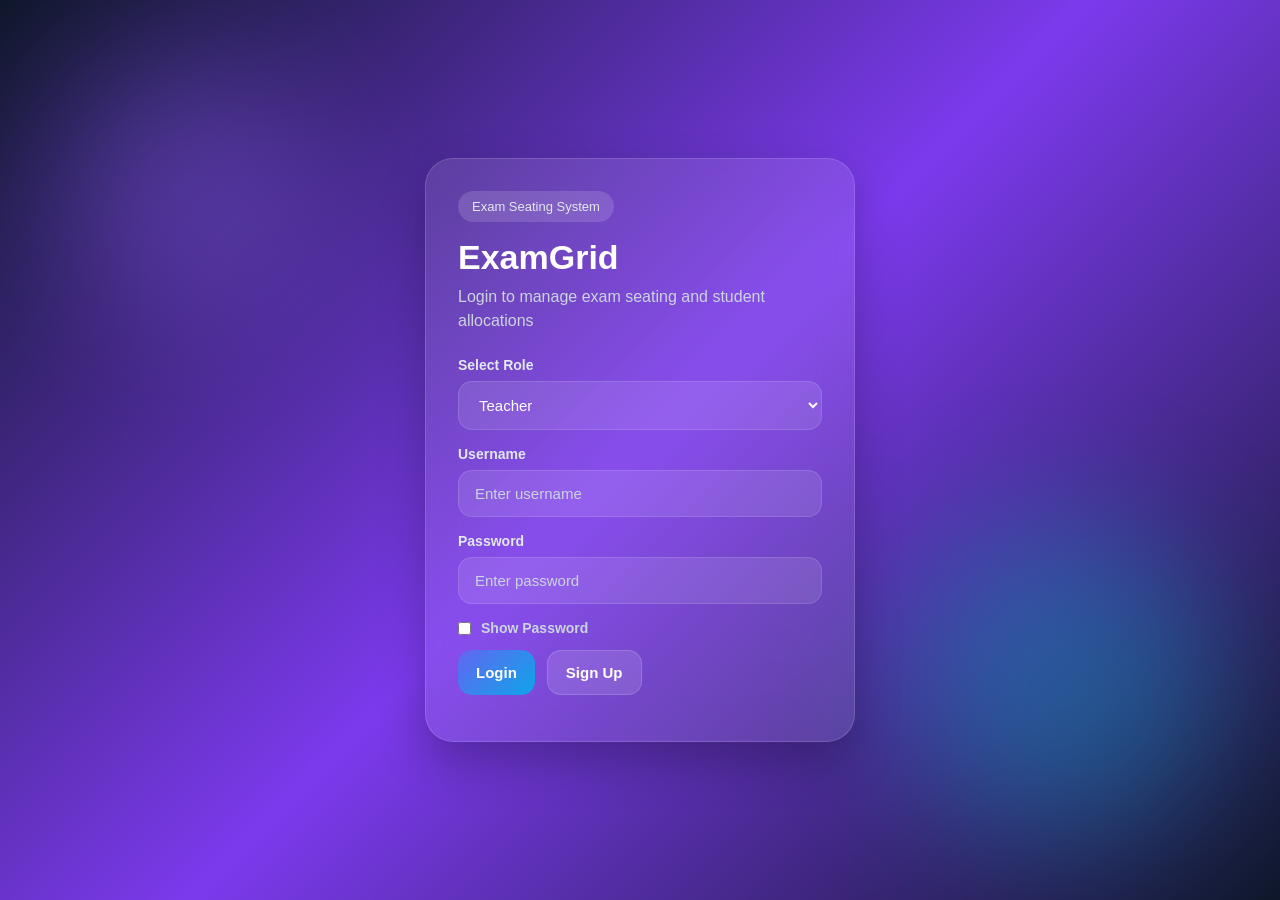
<file: Frontend/index.html>
<!DOCTYPE html>
<html lang="en">
<head>
    <meta charset="UTF-8">
    <meta name="viewport" content="width=device-width, initial-scale=1.0">
    <title>ExamGrid Login</title>
    <link rel="stylesheet" href="style.css">
</head>
<body class="auth-page">

    <div class="bg-blur bg-blur-1"></div>
    <div class="bg-blur bg-blur-2"></div>

    <div class="auth-wrapper">
        <div class="auth-card">
            <div class="brand-badge">Exam Seating System</div>
            <h1>ExamGrid</h1>
            <p class="subtitle">Login to manage exam seating and student allocations</p>

            <div class="form-group">
                <label for="role">Select Role</label>
                <select id="role">
                    <option value="teacher">Teacher</option>
                    <option value="student">Student</option>
                </select>
            </div>

            <div class="form-group">
                <label for="username">Username</label>
                <input type="text" id="username" placeholder="Enter username">
            </div>

            <div class="form-group">
                <label for="password">Password</label>
                <input type="password" id="password" placeholder="Enter password">
            </div>

            <label class="show-pass modern-check">
                <input type="checkbox" onclick="togglePassword('password')">
                <span>Show Password</span>
            </label>

            <div class="button-group">
                <button class="primary-btn" onclick="login()">Login</button>
                <button class="secondary-btn" onclick="goToSignup()">Sign Up</button>
            </div>

            <p id="error" class="message error-message"></p>
        </div>
    </div>

    <script src="script.js"></script>
</body>
</html>
</file>
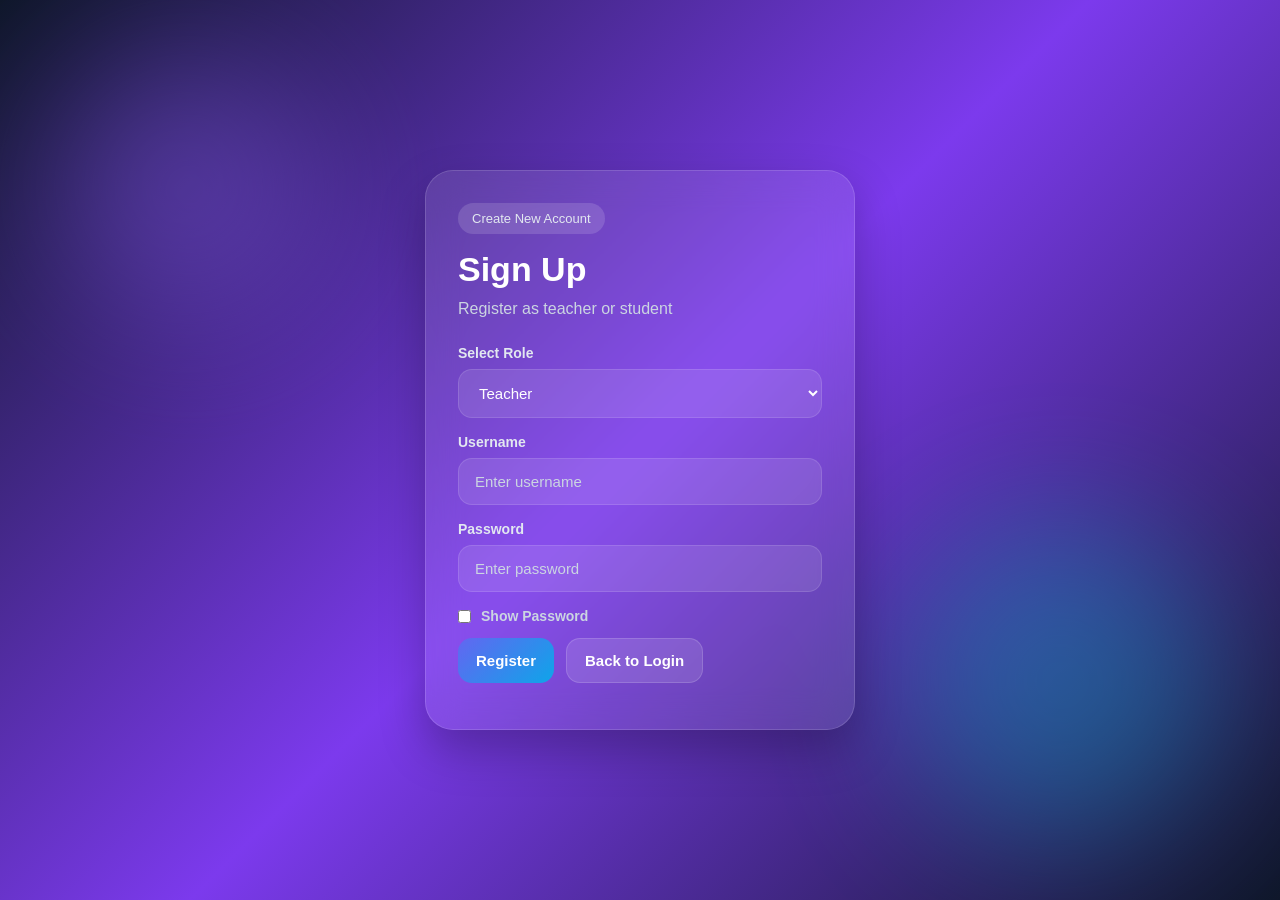
<file: Frontend/signup.html>
<!DOCTYPE html>
<html lang="en">
<head>
    <meta charset="UTF-8">
    <meta name="viewport" content="width=device-width, initial-scale=1.0">
    <title>Sign Up</title>
    <link rel="stylesheet" href="style.css">
</head>
<body class="auth-page">

    <div class="bg-blur bg-blur-1"></div>
    <div class="bg-blur bg-blur-2"></div>

    <div class="auth-wrapper">
        <div class="auth-card">
            <div class="brand-badge">Create New Account</div>
            <h1>Sign Up</h1>
            <p class="subtitle">Register as teacher or student</p>

            <div class="form-group">
                <label for="role">Select Role</label>
                <select id="role">
                    <option value="teacher">Teacher</option>
                    <option value="student">Student</option>
                </select>
            </div>

            <div class="form-group">
                <label for="newUser">Username</label>
                <input type="text" id="newUser" placeholder="Enter username">
            </div>

            <div class="form-group">
                <label for="newPass">Password</label>
                <input type="password" id="newPass" placeholder="Enter password">
            </div>

            <label class="show-pass modern-check">
                <input type="checkbox" onclick="togglePassword('newPass')">
                <span>Show Password</span>
            </label>

            <div class="button-group">
                <button class="primary-btn" onclick="signup()">Register</button>
                <button class="secondary-btn" onclick="goToLogin()">Back to Login</button>
            </div>

            <p id="msg" class="message"></p>
        </div>
    </div>

    <script src="script.js"></script>
</body>
</html>
</file>
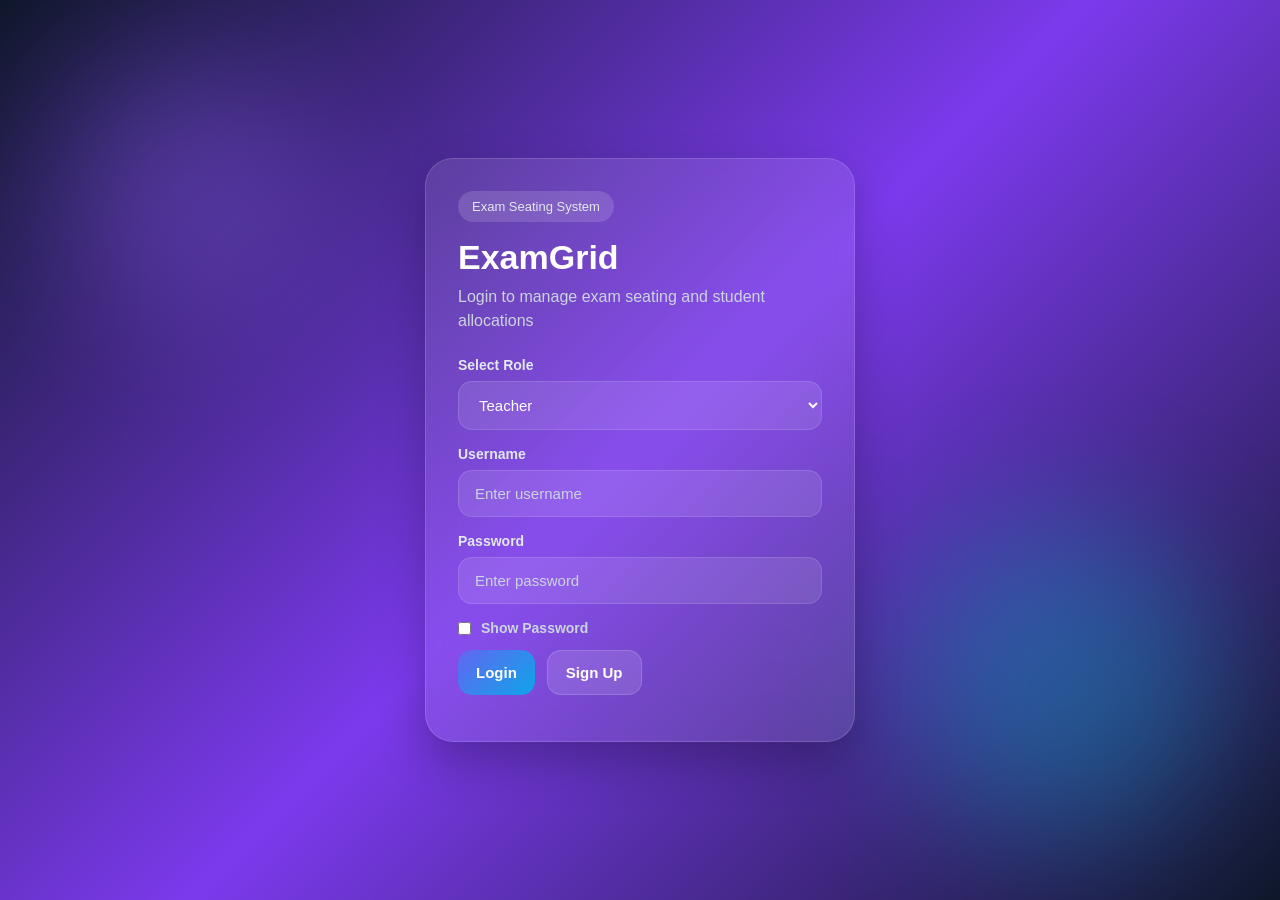
<file: Frontend/student.html>
<!DOCTYPE html>
<html lang="en">
<head>
    <meta charset="UTF-8">
    <meta name="viewport" content="width=device-width, initial-scale=1.0">
    <title>Student Dashboard</title>
    <link rel="stylesheet" href="style.css">
</head>
<body class="dashboard-page student-theme">

    <header class="topbar">
        <div>
            <p class="topbar-tag">Student Panel</p>
            <h1>Student Dashboard</h1>
        </div>
        <button class="logout-btn" onclick="logout()">Logout</button>
    </header>

    <main class="student-dashboard-layout">
        <section class="panel student-panel">
            <h2>Find Your Seat</h2>
            <p class="panel-subtitle">Select your branch and enter your roll number to see your classroom and highlighted seat.</p>

            <label for="studentBranch">Branch</label>
            <select id="studentBranch">
                <option value="">Select branch</option>
            </select>

            <label for="searchRoll">Roll Number</label>
            <input type="number" id="searchRoll" placeholder="Enter roll number">

            <button class="primary-btn" onclick="findSeat()">Search Seat</button>

            <div id="result" class="result-box">Your room and seat will appear here.</div>
        </section>

        <section class="panel student-room-panel">
            <h2>Your Classroom</h2>
            <p class="panel-subtitle">Your assigned classroom layout will appear below.</p>

            <div id="studentRoomView" class="student-room-view">
                <p class="empty-room-text">Search your branch and roll number to view your classroom.</p>
            </div>
        </section>
    </main>

    <script src="script.js"></script>
    <script>
        checkAccess("student");
    </script>
</body>
</html>
</file>
<file: Frontend/style.css>
* {
    margin: 0;
    padding: 0;
    box-sizing: border-box;
}

:root {
    --bg-dark: #0f172a;
    --bg-mid: #1e293b;
    --white: #ffffff;
    --muted: #cbd5e1;
    --primary: #6366f1;
    --primary-hover: #4f46e5;
    --secondary: #0ea5e9;
    --danger: #ef4444;
    --success: #22c55e;
    --card-border: rgba(255, 255, 255, 0.14);
    --card-bg: rgba(255, 255, 255, 0.08);
    --shadow: 0 20px 45px rgba(0, 0, 0, 0.25);
    --radius: 22px;
}

body {
    font-family: "Segoe UI", Arial, sans-serif;
    min-height: 100vh;
    color: var(--white);
    background: linear-gradient(135deg, #0f172a, #1d4ed8, #0f172a);
    background-size: 200% 200%;
    animation: bgMove 10s ease infinite;
}

@keyframes bgMove {
    0% { background-position: 0% 50%; }
    50% { background-position: 100% 50%; }
    100% { background-position: 0% 50%; }
}

.auth-page {
    position: relative;
    overflow: hidden;
}

.bg-blur {
    position: absolute;
    border-radius: 50%;
    filter: blur(70px);
    opacity: 0.35;
    z-index: 0;
}

.bg-blur-1 {
    width: 260px;
    height: 260px;
    background: #8b5cf6;
    top: 60px;
    left: 60px;
}

.bg-blur-2 {
    width: 320px;
    height: 320px;
    background: #06b6d4;
    right: 60px;
    bottom: 60px;
}

.auth-wrapper {
    min-height: 100vh;
    display: flex;
    justify-content: center;
    align-items: center;
    padding: 24px;
    position: relative;
    z-index: 1;
}

.auth-card {
    width: 100%;
    max-width: 430px;
    background: rgba(255, 255, 255, 0.1);
    border: 1px solid var(--card-border);
    backdrop-filter: blur(18px);
    border-radius: 28px;
    padding: 32px;
    box-shadow: var(--shadow);
}

.brand-badge {
    display: inline-block;
    background: rgba(255, 255, 255, 0.14);
    color: #e2e8f0;
    padding: 8px 14px;
    border-radius: 999px;
    font-size: 13px;
    margin-bottom: 16px;
}

.auth-card h1 {
    font-size: 34px;
    margin-bottom: 8px;
}

.subtitle,
.panel-subtitle {
    color: var(--muted);
    line-height: 1.5;
}

.subtitle {
    margin-bottom: 24px;
}

.form-group {
    margin-bottom: 16px;
}

label {
    display: block;
    margin-bottom: 8px;
    color: #e2e8f0;
    font-size: 14px;
    font-weight: 600;
}

input,
select {
    width: 100%;
    padding: 14px 16px;
    border-radius: 14px;
    border: 1px solid rgba(255, 255, 255, 0.12);
    outline: none;
    background: rgba(255, 255, 255, 0.1);
    color: white;
    font-size: 15px;
    transition: 0.25s ease;
}

input::placeholder {
    color: #cbd5e1;
}

input:focus,
select:focus {
    border-color: rgba(255, 255, 255, 0.4);
    background: rgba(255, 255, 255, 0.15);
    transform: translateY(-1px);
}

select option {
    color: black;
}

button {
    border: none;
    border-radius: 14px;
    padding: 13px 18px;
    cursor: pointer;
    font-size: 15px;
    font-weight: 600;
    transition: 0.25s ease;
}

.button-group,
.button-row {
    display: flex;
    gap: 12px;
    margin-top: 14px;
    flex-wrap: wrap;
}

.primary-btn {
    background: linear-gradient(135deg, var(--primary), var(--secondary));
    color: white;
}

.primary-btn:hover {
    transform: translateY(-2px);
    box-shadow: 0 12px 25px rgba(79, 70, 229, 0.35);
}

.secondary-btn,
.logout-btn,
.seat-mini.empty {
    background: rgba(255, 255, 255, 0.12);
    color: white;
    border: 1px solid rgba(255, 255, 255, 0.15);
}

.secondary-btn:hover,
.logout-btn:hover {
    background: rgba(255, 255, 255, 0.18);
}

.show-pass {
    margin-top: 10px;
}

.modern-check {
    display: flex;
    align-items: center;
    gap: 10px;
    color: var(--muted);
    font-size: 14px;
}

.modern-check input {
    width: auto;
}

.message {
    margin-top: 14px;
    font-weight: 600;
    font-size: 14px;
}

.error-message {
    color: #fecaca;
}

.dashboard-page {
    padding: 24px;
}

.teacher-theme {
    background: linear-gradient(135deg, #0f172a, #7c3aed, #0f172a);
}

.student-theme {
    background: linear-gradient(135deg, #0f172a, #0891b2, #0f172a);
}

.topbar {
    display: flex;
    justify-content: space-between;
    align-items: center;
    gap: 16px;
    margin-bottom: 24px;
    padding: 20px 24px;
    background: var(--card-bg);
    border: 1px solid var(--card-border);
    border-radius: 22px;
    backdrop-filter: blur(18px);
    box-shadow: var(--shadow);
}

.topbar-tag {
    color: #bfdbfe;
    font-size: 13px;
    text-transform: uppercase;
    letter-spacing: 1px;
    margin-bottom: 6px;
}

.topbar h1 {
    font-size: 30px;
}

.dashboard-grid {
    display: grid;
    grid-template-columns: repeat(2, minmax(280px, 1fr));
    gap: 22px;
}

.panel {
    background: var(--card-bg);
    border: 1px solid var(--card-border);
    border-radius: var(--radius);
    padding: 24px;
    backdrop-filter: blur(18px);
    box-shadow: var(--shadow);
}

.panel h2 {
    font-size: 24px;
    margin-bottom: 8px;
}

.full-width {
    grid-column: 1 / -1;
}

.row {
    display: flex;
    gap: 16px;
    flex-wrap: wrap;
}

.half {
    flex: 1;
    min-width: 180px;
}

.list-box {
    margin-top: 20px;
    padding: 16px;
    border-radius: 16px;
    background: rgba(255, 255, 255, 0.06);
    border: 1px solid rgba(255, 255, 255, 0.08);
}

.list-box h3 {
    margin-bottom: 12px;
}

ul {
    list-style: none;
}

ul li {
    padding: 12px 14px;
    margin-bottom: 10px;
    border-radius: 12px;
    background: rgba(255, 255, 255, 0.08);
    border: 1px solid rgba(255, 255, 255, 0.06);
}

.room-inputs {
    display: grid;
    gap: 14px;
    margin-top: 18px;
}

.room-input-row {
    display: grid;
    grid-template-columns: 1fr 1fr;
    gap: 14px;
    padding: 14px;
    border-radius: 16px;
    background: rgba(255, 255, 255, 0.06);
    border: 1px solid rgba(255, 255, 255, 0.08);
}

.summary-grid {
    display: grid;
    grid-template-columns: repeat(2, minmax(120px, 1fr));
    gap: 14px;
    margin-top: 16px;
}

.summary-card {
    padding: 16px;
    border-radius: 18px;
    background: linear-gradient(135deg, rgba(99, 102, 241, 0.18), rgba(14, 165, 233, 0.18));
    border: 1px solid rgba(255, 255, 255, 0.12);
}

.summary-card h3 {
    font-size: 14px;
    color: #dbeafe;
    margin-bottom: 8px;
}

.summary-card p {
    font-size: 24px;
    font-weight: 700;
}

.panel-head {
    display: flex;
    justify-content: space-between;
    align-items: center;
    gap: 16px;
    flex-wrap: wrap;
    margin-bottom: 20px;
}

.rooms-layout {
    display: grid;
    grid-template-columns: repeat(auto-fit, minmax(260px, 1fr));
    gap: 20px;
}

.room-card {
    padding: 18px;
    border-radius: 20px;
    min-height: 220px;
    background: linear-gradient(180deg, rgba(15, 23, 42, 0.55), rgba(255, 255, 255, 0.08));
    border: 1px solid rgba(255, 255, 255, 0.12);
}

.room-card-header {
    display: flex;
    justify-content: space-between;
    gap: 10px;
    align-items: center;
    margin-bottom: 14px;
}

.room-card-title {
    font-size: 18px;
    font-weight: 700;
}

.room-card-meta {
    font-size: 13px;
    color: var(--muted);
}

.room-seats {
    display: grid;
    grid-template-columns: repeat(auto-fit, minmax(46px, 1fr));
    gap: 10px;
}

.seat-mini {
    min-height: 46px;
    border-radius: 12px;
    display: flex;
    align-items: center;
    justify-content: center;
    font-size: 12px;
    font-weight: 700;
    cursor: pointer;
    border: 1px solid rgba(255, 255, 255, 0.12);
    background: linear-gradient(135deg, rgba(34, 197, 94, 0.28), rgba(14, 165, 233, 0.28));
    color: white;
    transition: 0.2s ease;
}

.seat-mini:hover {
    transform: translateY(-2px) scale(1.02);
}

.seat-mini.empty {
    background: rgba(255, 255, 255, 0.08);
}

.student-center {
    display: flex;
    justify-content: center;
    align-items: center;
    min-height: calc(100vh - 140px);
}

.student-panel {
    width: 100%;
    max-width: 520px;
}

.result-box {
    margin-top: 18px;
    padding: 16px;
    border-radius: 16px;
    min-height: 58px;
    display: flex;
    align-items: center;
    justify-content: center;
    text-align: center;
    background: rgba(255, 255, 255, 0.08);
    border: 1px solid rgba(255, 255, 255, 0.08);
}

@media (max-width: 900px) {
    .dashboard-grid {
        grid-template-columns: 1fr;
    }

    .full-width {
        grid-column: auto;
    }
}

@media (max-width: 600px) {
    .auth-card,
    .panel,
    .topbar {
        padding: 18px;
    }

    .button-group,
    .button-row,
    .room-input-row {
        grid-template-columns: 1fr;
        flex-direction: column;
    }

    .topbar {
        flex-direction: column;
        align-items: flex-start;
    }

    .summary-grid {
        grid-template-columns: 1fr 1fr;
    }
}

.danger-btn {
    background: linear-gradient(135deg, #ef4444, #dc2626);
    color: white;
    border: none;
    padding: 8px 12px;
    margin-left: 10px;
    border-radius: 10px;
    cursor: pointer;
    font-size: 13px;
}

.danger-btn:hover {
    transform: scale(1.05);
    box-shadow: 0 8px 18px rgba(239, 68, 68, 0.4);
}


.student-dashboard-layout {
    display: grid;
    grid-template-columns: 380px 1fr;
    gap: 22px;
    align-items: start;
}

.student-room-panel {
    min-height: 420px;
}

.student-room-view {
    margin-top: 18px;
}

.student-room-card {
    padding: 18px;
    border-radius: 20px;
    min-height: 220px;
    background: linear-gradient(180deg, rgba(15, 23, 42, 0.55), rgba(255, 255, 255, 0.08));
    border: 1px solid rgba(255, 255, 255, 0.12);
}

.student-room-header {
    display: flex;
    justify-content: space-between;
    align-items: center;
    gap: 12px;
    margin-bottom: 14px;
    flex-wrap: wrap;
}

.student-room-title {
    font-size: 20px;
    font-weight: 700;
}

.student-room-meta {
    font-size: 13px;
    color: var(--muted);
}

.highlight-seat {
    background: linear-gradient(135deg, #f59e0b, #ef4444) !important;
    border: 2px solid #ffffff !important;
    box-shadow: 0 0 0 3px rgba(255,255,255,0.15), 0 10px 24px rgba(239, 68, 68, 0.35);
    transform: scale(1.06);
}

.empty-room-text {
    color: var(--muted);
    text-align: center;
    padding: 30px 10px;
}

@media (max-width: 900px) {
    .student-dashboard-layout {
        grid-template-columns: 1fr;
    }
}

.room-seats {
    display: grid;
    gap: 10px;
}

/* Session Selector */
.session-selector {
    margin-bottom: 20px;
    padding: 14px;
    background: rgba(255, 255, 255, 0.05);
    border-radius: 14px;
    border: 1px solid rgba(255, 255, 255, 0.1);
}

.radio-group {
    display: flex;
    gap: 20px;
    margin-top: 10px;
}

.radio-group label {
    display: inline-block;
    margin-bottom: 0;
    cursor: pointer;
}

.radio-group input[type="radio"] {
    width: auto;
    margin-right: 8px;
    cursor: pointer;
}

/* Stats and Chart */
.stats-container {
    display: flex;
    flex-direction: column;
    gap: 24px;
    margin-top: 10px;
}

.stats-rects {
    display: flex;
    gap: 16px;
    flex-wrap: wrap;
    justify-content: center;
}

.stat-rect {
    flex: 1;
    min-width: 150px;
    padding: 16px;
    border-radius: 16px;
    text-align: center;
    border: 1px solid rgba(255, 255, 255, 0.1);
    backdrop-filter: blur(8px);
}

.stat-rect h4 {
    font-size: 13px;
    text-transform: uppercase;
    letter-spacing: 0.5px;
    margin-bottom: 8px;
    opacity: 0.9;
}

.stat-rect span {
    font-size: 22px;
    font-weight: 800;
}

.stats-unallocated-grid {
    display: flex !important;
    flex-direction: row;
    align-items: stretch;
    gap: 22px;
    grid-column: 1 / -1;
    width: 100%;
    margin-top: 20px;
}

.stats-unallocated-grid > .panel {
    flex: 1;
    min-width: 300px;
}

.session-badge {
    display: inline-block;
    padding: 8px 16px;
    border-radius: 50px;
    background: #6366f1;
    color: white;
    font-weight: 700;
    margin: 10px 0;
    text-transform: uppercase;
    font-size: 14px;
    letter-spacing: 1px;
    box-shadow: 0 4px 12px rgba(99, 102, 241, 0.3);
}

.btn-sm {
    padding: 6px 12px;
    font-size: 13px;
    border-radius: 8px;
}

@media (max-width: 768px) {
    .stats-unallocated-grid {
        flex-direction: column;
    }
}
</file>
